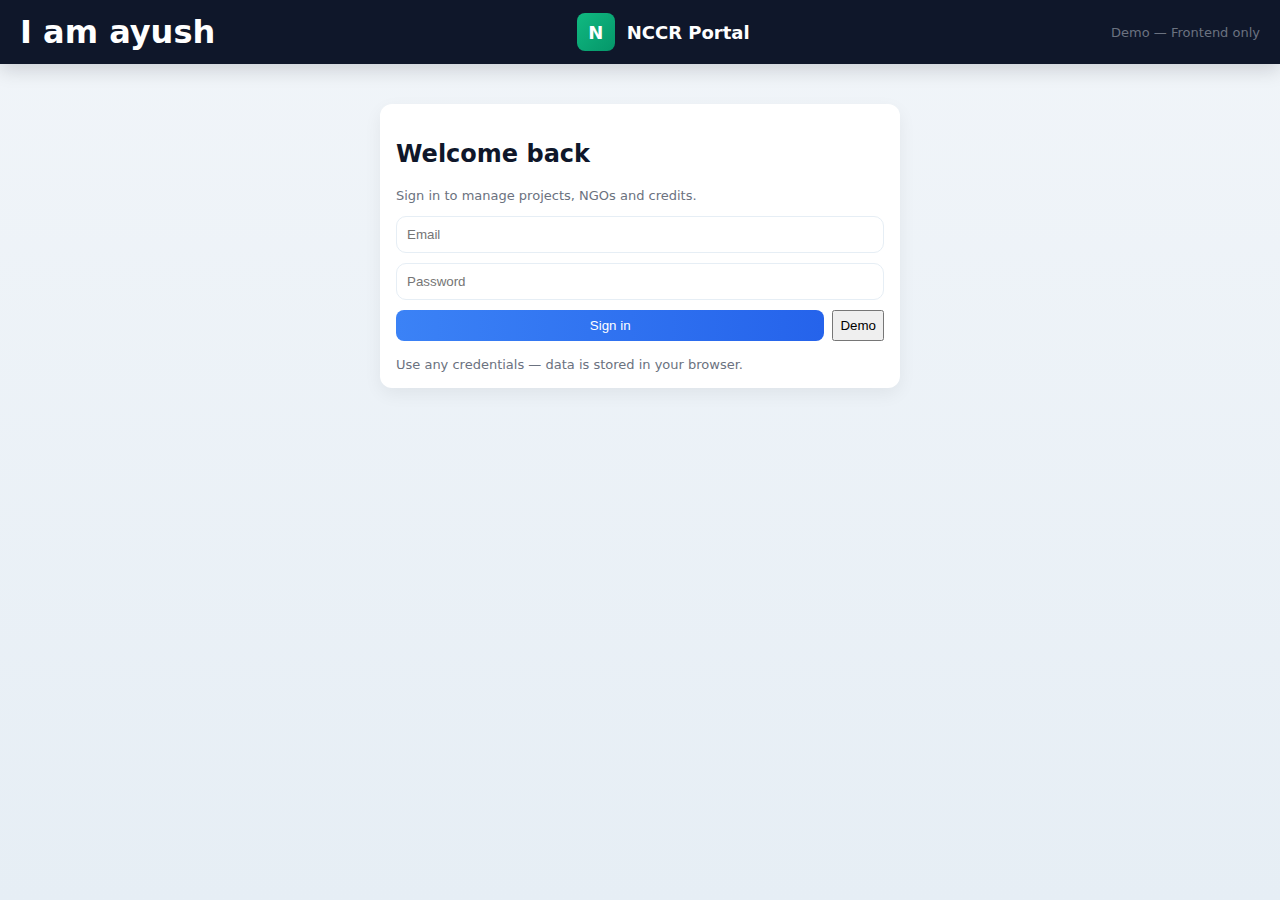
<file: credits.html>
<!doctype html>
<html>
<head><meta charset="utf-8"><title>Credits - NCCR Portal v2</title><meta name="viewport" content="width=device-width,initial-scale=1"><link rel="stylesheet" href="assets/styles.css"></head>
<body onload="requireAuth()">
  <div class="topbar"><div class="brand"><div class="logo-badge">N</div> NCCR Portal</div><div class="top-actions"><div id="header-user" class="small"></div><button id="logout-btn" class="btn">Logout</button></div></div>
  <div class="app">
    <aside class="sidebar"><div style="font-weight:700">Navigation</div><div class="nav"><a href="./dashboard.html">Dashboard</a><a href="./projects.html">Projects</a><a href="ngos.html">NGOs</a><a href="credits.html" class="active">Credits</a><a href="trading.html">Trading</a><a href="profile.html">Profile</a><a href="notifications.html">Notifications</a></div></aside>
    <main class="main">
      <div class="header-row"><div><h2>Credits</h2><div class="small">Issued carbon credits</div></div><div><button id="exportBtn" class="btn-primary">Export CSV</button></div></div>
      <div class="card"><div class="table-wrap"><table class="table" id="creditsTable"><thead><tr><th>ID</th><th>Project ID</th><th>Amount</th><th>Owner</th><th>Issued</th></tr></thead><tbody></tbody></table></div></div>
    </main>
  </div>

<script src="./assets/app.js"></script>
<script>
requireAuth();
const data = NCCR.ensureDemoData();
function render(){
  const tbody = document.querySelector('#creditsTable tbody');
  tbody.innerHTML = '';
  data.credits.forEach(c=>{
    const tr = document.createElement('tr');
    tr.innerHTML = `<td>${c.id}</td><td>${c.project}</td><td>${NCCR.formatNumber(c.amount)}</td><td>${c.owner}</td><td>${c.issued}</td>`;
    tbody.appendChild(tr);
  });
}
document.getElementById('exportBtn').addEventListener('click', ()=>{
  const csv = ['ID,Project,Amount,Owner,Issued', ...data.credits.map(c=>`${c.id},${c.project},${c.amount},${c.owner},${c.issued}`)].join('\n');
  const blob = new Blob([csv], {type:'text/csv'});
  const a = document.createElement('a');
  a.href = URL.createObjectURL(blob);
  a.download = 'credits.csv';
  a.click();
});
render();
</script>
</body>
</html>
</file>
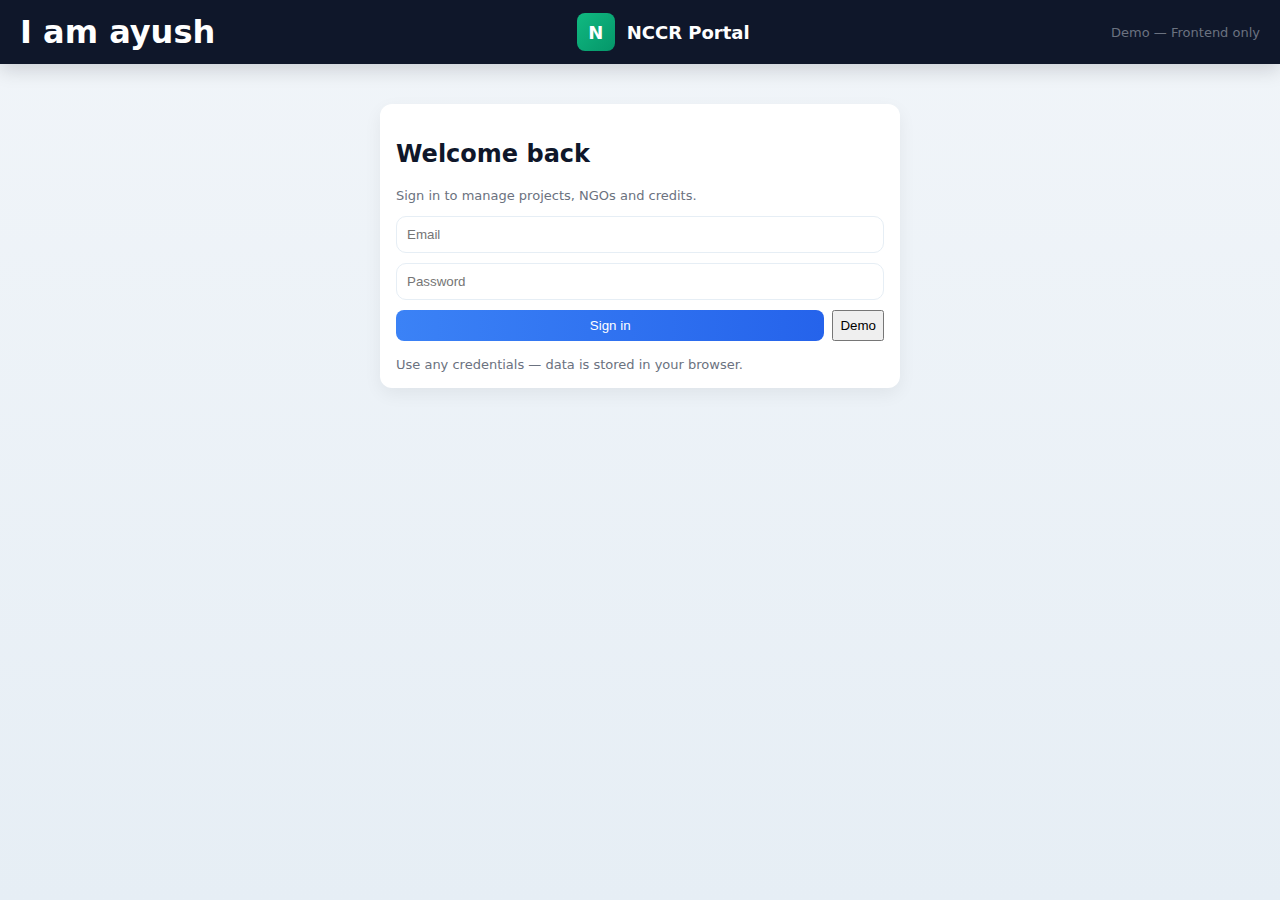
<file: login.html>
<!doctype html>
<html>
<head>
  <meta charset="utf-8">
  <title>Login - NCCR Portal v2</title>
  <meta name="viewport" content="width=device-width,initial-scale=1">
  <link rel="stylesheet" href="assets/styles.css">
</head>
<body>
  <div class="topbar">
    <h1>I am ayush</h1>
    <div class="brand"><div class="logo-badge">N</div> NCCR Portal</div>
    <div class="top-actions"><div class="small">Demo — Frontend only</div></div>
  </div>

  <div style="display:flex;align-items:center;justify-content:center;padding:40px">
    <div class="card" style="max-width:520px;width:100%">
      <h2>Welcome back</h2>
      <p class="small">Sign in to manage projects, NGOs and credits.</p>
      <form id="loginForm" style="margin-top:12px;display:flex;flex-direction:column;gap:10px">
        <input id="email" class="search-input" placeholder="Email" required>
        <input id="password" class="search-input" type="password" placeholder="Password" required>
        <div style="display:flex;gap:8px">
          <button class="btn-primary" style="flex:1">Sign in</button>
          <button type="button" id="demo-btn" class="btn" onclick="demoLogin()">Demo</button>
        </div>
        <div class="small" style="margin-top:6px">Use any credentials — data is stored in your browser.</div>
      </form>
    </div>
  </div>

<script src="assets/app.js"></script>
<script>
document.getElementById('loginForm').addEventListener('submit', function(e){
  e.preventDefault();
  const email = document.getElementById('email').value.trim();
  const name = email.split('@')[0] || 'User';
  localStorage.setItem('nccr_user_v2', JSON.stringify({name, email}));
  NCCR.ensureDemoData();
  location.href = '/dashboard.html';
});
function demoLogin(){
  localStorage.setItem('nccr_user_v2', JSON.stringify({name:'Ashutosh', email:'ashu@example.com'}));
  NCCR.ensureDemoData();
  location.href = '/dashboard.html';
}
</script>
</body>
</html>
</file>
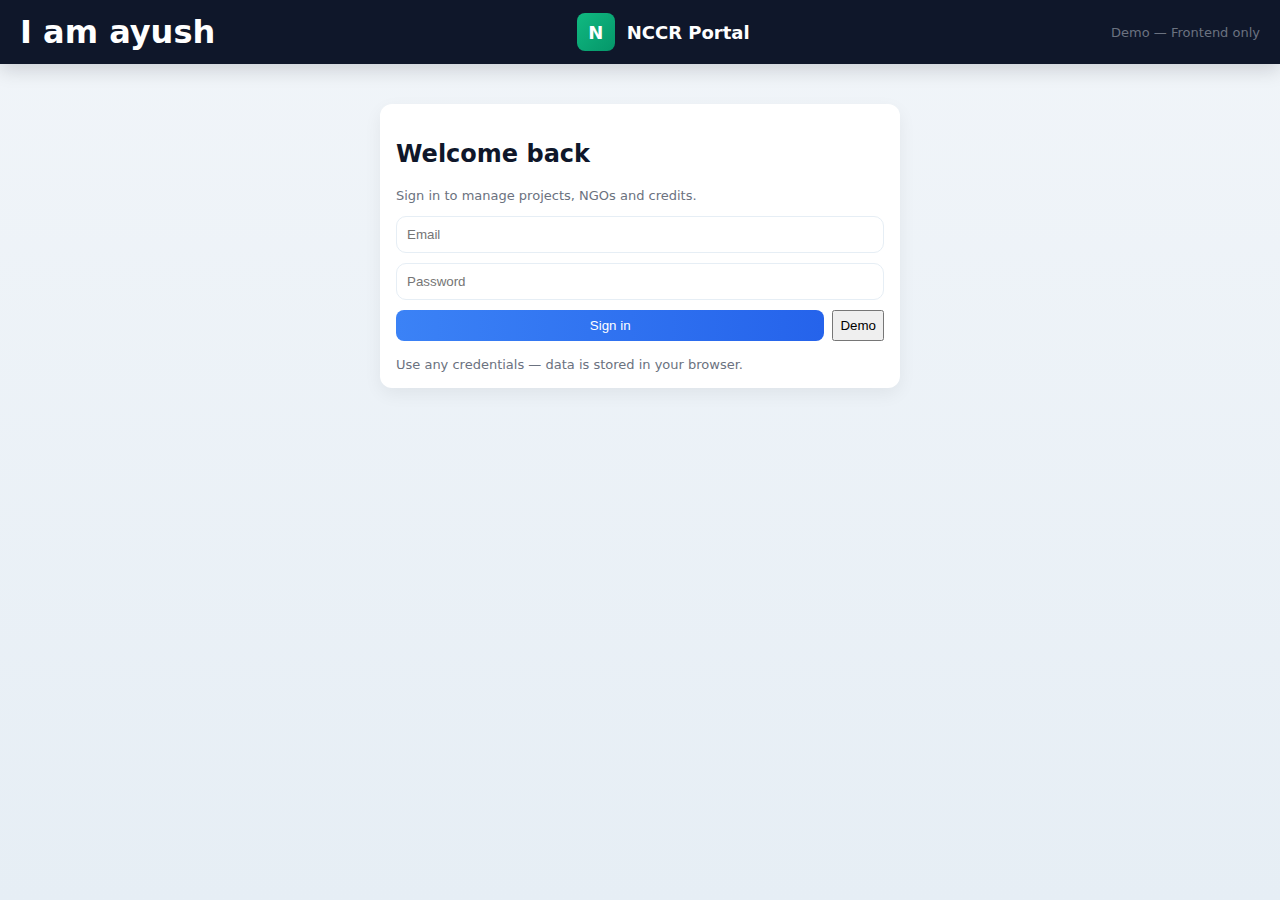
<file: ngos.html>
<!doctype html>
<html>
<head><meta charset="utf-8"><title>NGOs - NCCR Portal v2</title><meta name="viewport" content="width=device-width,initial-scale=1"><link rel="stylesheet" href="assets/styles.css"></head>
<body onload="requireAuth()">
  <div class="topbar"><div class="brand"><div class="logo-badge">N</div> NCCR Portal</div><div class="top-actions"><div id="header-user" class="small"></div><button id="logout-btn" class="btn">Logout</button></div></div>
  <div class="app">
    <aside class="sidebar"><div style="font-weight:700">Navigation</div><div class="nav"><a href="dashboard.html">Dashboard</a><a href="projects.html">Projects</a><a href="ngos.html" class="active">NGOs</a><a href="credits.html">Credits</a><a href="trading.html">Trading</a><a href="profile.html">Profile</a><a href="notifications.html">Notifications</a></div></aside>
    <main class="main">
      <div class="header-row"><div><h2>NGOs</h2><div class="small">List of participating NGOs</div></div><div><input id="q" class="search-input" placeholder="Search NGOs..."></div></div>
      <div class="grid grid-cols-3" id="ngolist"></div>
    </main>
  </div>

<script src="assets/app.js"></script>
<script>
requireAuth();
const data = NCCR.ensureDemoData();
function render(){
  const q = document.getElementById('q').value.toLowerCase();
  const area = document.getElementById('ngolist');
  area.innerHTML = '';
  data.ngos.filter(n=>n.name.toLowerCase().includes(q)).forEach(n=>{
    const div = document.createElement('div');
    div.className='card';
    div.innerHTML = `<div style="font-weight:700">${n.name}</div><div class="small">${n.projects} projects</div><div class="small">${n.email} | ${n.phone}</div>`;
    area.appendChild(div);
  });
}
document.getElementById('q').addEventListener('input', render);
render();
</script>
</body>
</html>
</file>
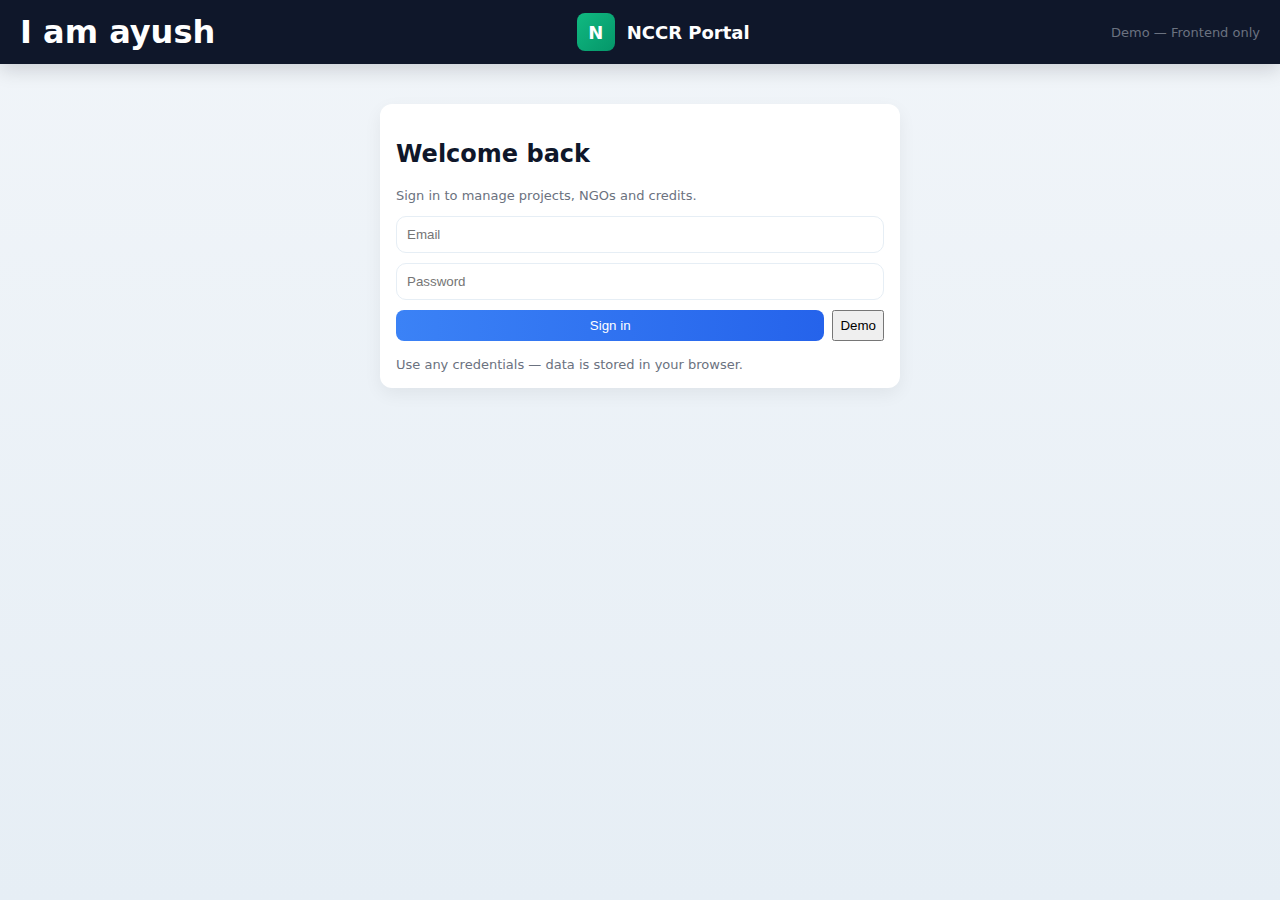
<file: notifications.html>
<!doctype html>
<html><head><meta charset="utf-8"><title>Notifications - NCCR Portal v2</title><meta name="viewport" content="width=device-width,initial-scale=1"><link rel="stylesheet" href="assets/styles.css"></head>
<body onload="requireAuth()">
  <div class="topbar"><div class="brand"><div class="logo-badge">N</div> NCCR Portal</div><div class="top-actions"><div id="header-user" class="small"></div><button id="logout-btn" class="btn">Logout</button></div></div>
  <div class="app"><aside class="sidebar"><div style="font-weight:700">Navigation</div><div class="nav"><a href="dashboard.html">Dashboard</a><a href="projects.html">Projects</a><a href="ngos.html">NGOs</a><a href="credits.html">Credits</a><a href="trading.html">Trading</a><a href="profile.html">Profile</a><a href="notifications.html" class="active">Notifications</a></div></aside>
  <main class="main"><div class="card"><h3>Notifications</h3><ul id="notes"></ul></div></main></div>
<script src="assets/app.js"></script>
<script>
requireAuth();
const notes = ["Project P-001 requires verification","New evidence uploaded for P-002","Credit C-1004 issued"];
const ul = document.getElementById('notes');
notes.forEach(n=>{ const li=document.createElement('li'); li.textContent=n; li.style.padding='8px 0'; ul.appendChild(li); });
</script>
</body></html>
</file>
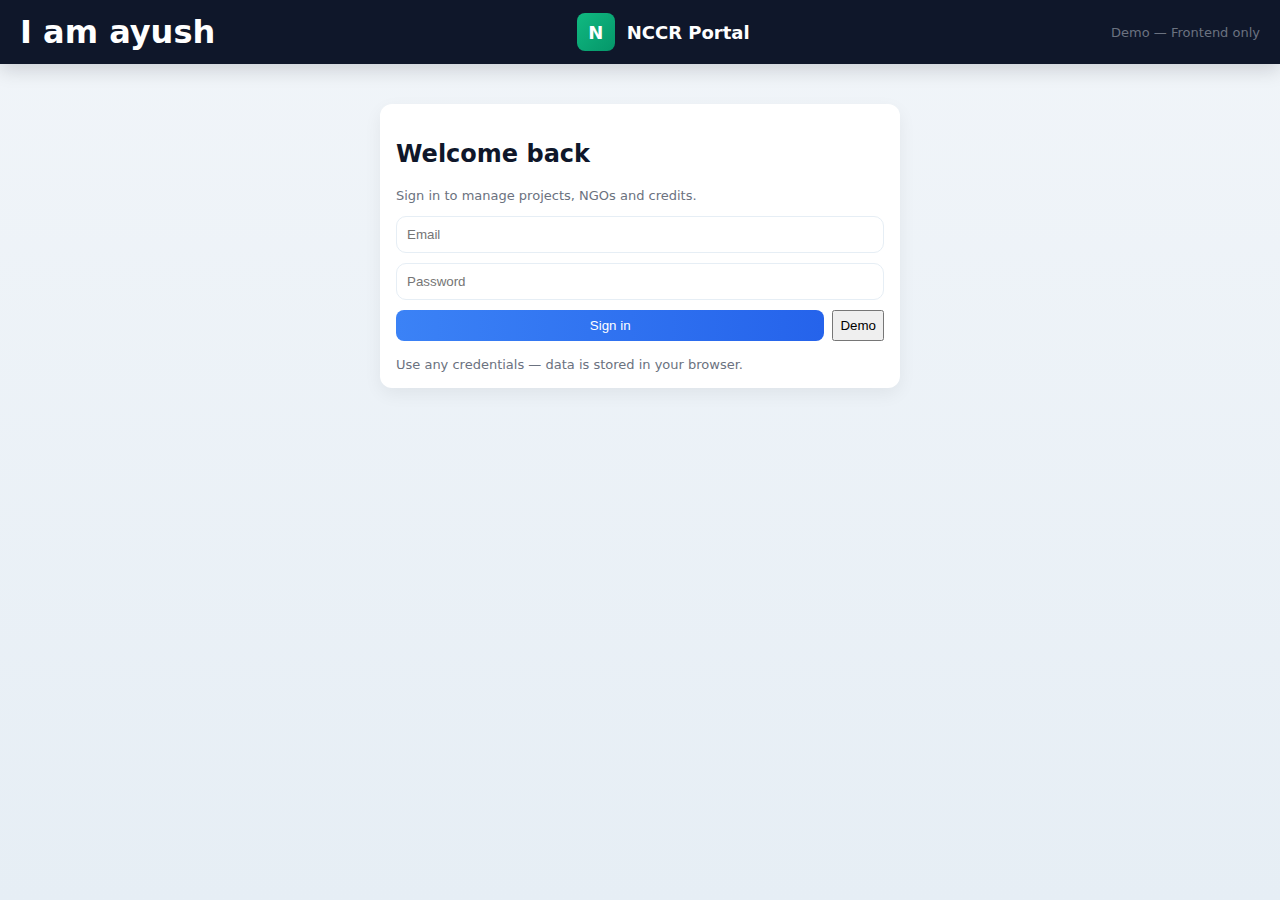
<file: profile.html>
<!doctype html>
<html><head><meta charset="utf-8"><title>Profile - NCCR Portal v2</title><meta name="viewport" content="width=device-width,initial-scale=1"><link rel="stylesheet" href="assets/styles.css"></head>
<body onload="requireAuth()">
  <div class="topbar"><div class="brand"><div class="logo-badge">N</div> NCCR Portal</div><div class="top-actions"><div id="header-user" class="small"></div><button id="logout-btn" class="btn">Logout</button></div></div>
  <div class="app">
    <aside class="sidebar"><div style="font-weight:700">Navigation</div><div class="nav"><a href="dashboard.html">Dashboard</a><a href="projects.html">Projects</a><a href="ngos.html">NGOs</a><a href="credits.html">Credits</a><a href="trading.html">Trading</a><a href="profile.html" class="active">Profile</a><a href="notifications.html">Notifications</a></div></aside>
    <main class="main"><div class="card" style="max-width:600px"><h3>My Profile</h3><form id="frm"><div style="margin-bottom:8px"><label class="small">Name</label><input id="name" class="search-input"></div><div style="margin-bottom:8px"><label class="small">Email</label><input id="email" class="search-input" disabled></div><button class="btn-primary">Save</button></form></div></main>
  </div>
<script src="assets/app.js"></script>
<script>
requireAuth();
const u = getUser();
document.getElementById('name').value = u.name || '';
document.getElementById('email').value = u.email || '';
document.getElementById('frm').addEventListener('submit', e=>{ e.preventDefault(); const name = document.getElementById('name').value; const nu = { ...u, name}; localStorage.setItem('nccr_user_v2', JSON.stringify(nu)); alert('Profile updated (local)'); });
</script>
</body></html>
</file>
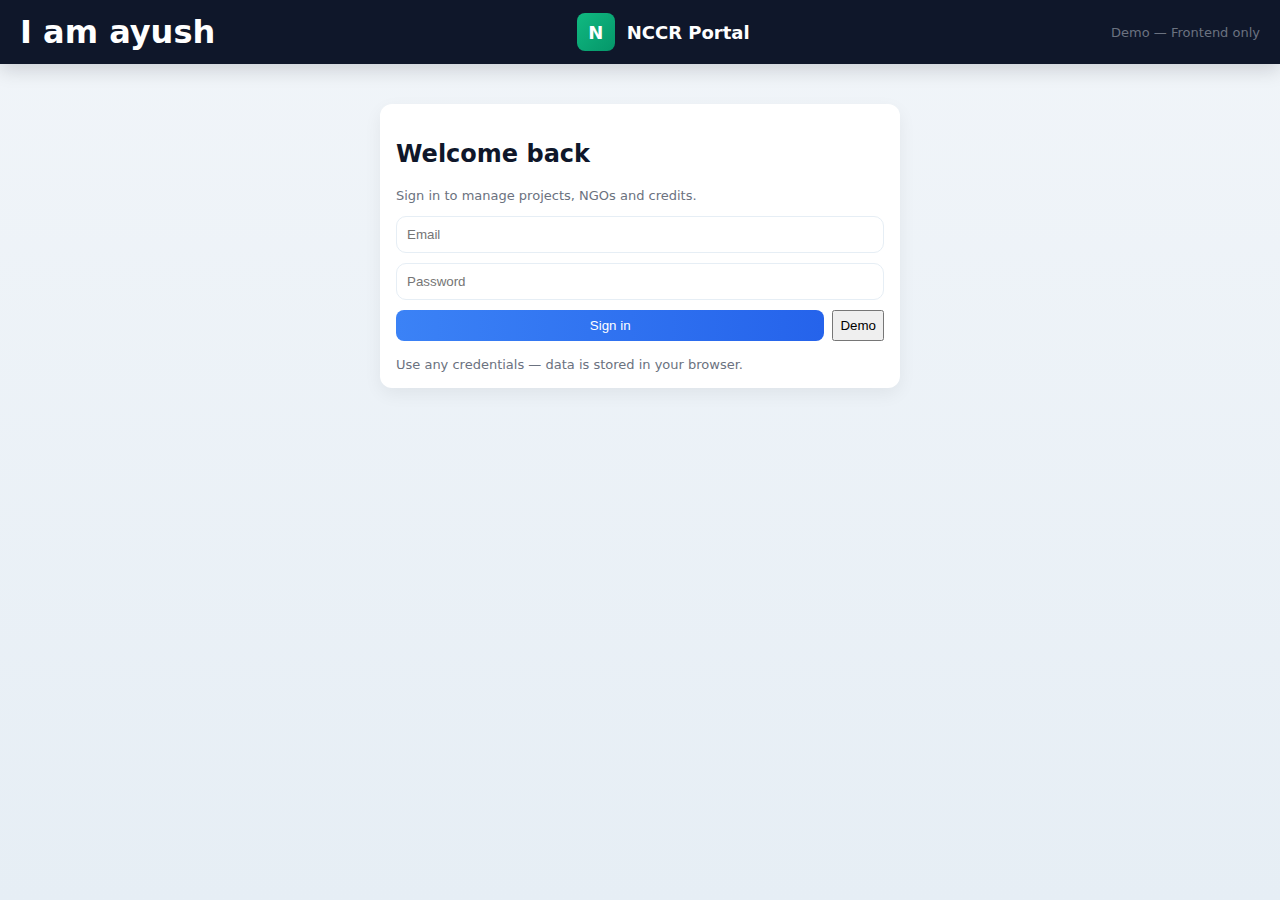
<file: projects.html>
<!doctype html>
<html>
<head><meta charset="utf-8"><title>Projects - NCCR Portal v2</title><meta name="viewport" content="width=device-width,initial-scale=1"><link rel="stylesheet" href="assets/styles.css"></head>
<body onload="requireAuth()">
  <div class="topbar"><div class="brand"><div class="logo-badge">N</div> NCCR Portal</div><div class="top-actions"><div id="header-user" class="small"></div><button id="logout-btn" class="btn">Logout</button></div></div>

  <div class="app">
    <aside class="sidebar">
      <div style="font-weight:700">Navigation</div>
      <div class="nav">
        <a href="dashboard.html">Dashboard</a>
        <a href="projects.html" class="active">Projects</a>
        <a href="ngos.html">NGOs</a>
        <a href="credits.html">Credits</a>
        <a href="trading.html">Trading</a>
        <a href="profile.html">Profile</a>
        <a href="notifications.html">Notifications</a>
      </div>
    </aside>

    <main class="main">
      <div class="header-row">
        <div><h2>Projects</h2><div class="small">Manage and review registered projects</div></div>
        <div>
          <input id="search" class="search-input" placeholder="Search by name, location or NGO">
        </div>
      </div>

      <div class="card">
        <div style="display:flex;gap:8px;align-items:center;margin-bottom:10px">
          <select id="filterStatus" class="search-input" style="width:180px">
            <option value="All">All statuses</option><option>Pending</option><option>Approved</option><option>Rejected</option>
          </select>
          <button id="resetBtn" class="btn">Reset</button>
        </div>

        <div class="table-wrap">
          <table class="table" id="projectsTable"><thead><tr><th>ID</th><th>Name</th><th>Location</th><th>Hectares</th><th>Status</th><th>Credits</th><th>Actions</th></tr></thead><tbody></tbody></table>
        </div>

        <div style="margin-top:10px;display:flex;justify-content:space-between;align-items:center">
          <div class="small">Showing <span id="showing"></span></div>
          <div>
            <button id="prev" class="btn">Prev</button>
            <button id="next" class="btn">Next</button>
          </div>
        </div>
      </div>

    </main>
  </div>

<script src="assets/app.js"></script>
<script>
requireAuth();
const data = NCCR.ensureDemoData();
let projects = data.projects.slice();
let page = 0, perPage = 4;

function render(){
  const q = document.getElementById('search').value.toLowerCase();
  const status = document.getElementById('filterStatus').value;
  let filtered = projects.filter(p=>{
    const matchQ = [p.name, p.location, p.ngo].join(' ').toLowerCase().includes(q);
    const matchStatus = status==='All' ? true : p.status===status;
    return matchQ && matchStatus;
  });
  const start = page*perPage;
  const pageItems = filtered.slice(start, start+perPage);
  const tbody = document.querySelector('#projectsTable tbody');
  tbody.innerHTML = '';
  pageItems.forEach(p=>{
    const tr = document.createElement('tr');
    tr.innerHTML = `<td>${p.id}</td><td>${p.name}</td><td>${p.location}</td><td>${p.hectares}</td><td><span class="badge">${p.status}</span></td><td>${NCCR.formatNumber(p.credits)}</td>
      <td class="row-actions"><button class="btn-approve" onclick="approve('${p.id}')">Approve</button> <button class="btn-reject" onclick="rejectP('${p.id}')">Reject</button></td>`;
    tbody.appendChild(tr);
  });
  document.getElementById('showing').textContent = `${start+1}-${start+pageItems.length} of ${filtered.length}`;
}
function approve(id){ const idx = projects.findIndex(p=>p.id===id); if(idx>=0){ projects[idx].status='Approved'; save(); render(); alert('Approved '+id); } }
function rejectP(id){ const idx = projects.findIndex(p=>p.id===id); if(idx>=0){ projects[idx].status='Rejected'; save(); render(); alert('Rejected '+id); } }
function save(){ const d = NCCR.ensureDemoData(); d.projects = projects; NCCR.saveData(d); }
document.getElementById('search').addEventListener('input', ()=>{ page=0; render(); });
document.getElementById('filterStatus').addEventListener('change', ()=>{ page=0; render(); });
document.getElementById('resetBtn').addEventListener('click', ()=>{ projects = NCCR.ensureDemoData().projects.slice(); document.getElementById('search').value=''; document.getElementById('filterStatus').value='All'; page=0; render(); });
document.getElementById('prev').addEventListener('click', ()=>{ if(page>0){ page--; render(); }});
document.getElementById('next').addEventListener('click', ()=>{ page++; render(); });
render();
</script>
</body>
</html>
</file>
<file: assets/styles.css>
/* NCCR Portal v2 - Enhanced CSS */
:root{
  --bg:#0f172a; /* dark-blue background for header */
  --page-bg: #f8fafc;
  --card:#ffffff;
  --accent:#059669;
  --muted:#6b7280;
  --glass: rgba(255,255,255,0.06);
}
*{box-sizing:border-box}
html,body{height:100%;margin:0;font-family:Inter, system-ui, -apple-system, 'Segoe UI', Roboto, 'Helvetica Neue', Arial;}
body{background:linear-gradient(180deg,#f1f5f9 0%, #e6eef5 100%); color:#0f172a;}

/* header */
.topbar{height:64px;background:var(--bg);color:white;display:flex;align-items:center;justify-content:space-between;padding:0 20px;box-shadow:0 6px 18px rgba(2,6,23,0.15)}
.brand{display:flex;align-items:center;gap:12px;font-weight:700;font-size:18px}
.logo-badge{width:38px;height:38px;border-radius:8px;background:linear-gradient(135deg,#10b981,#059669);display:flex;align-items:center;justify-content:center;color:white;font-weight:700}
.top-actions{display:flex;align-items:center;gap:12px;font-size:14px}
.top-actions .btn{background:transparent;border:1px solid rgba(255,255,255,0.08);color:white;padding:8px 10px;border-radius:8px}

/* layout */
.app{display:flex;min-height:calc(100vh - 64px)}
.sidebar{width:260px;background:linear-gradient(180deg,#ffffff,#f8fafc);padding:18px;border-right:1px solid #e6eef5}
.sidebar .nav{display:flex;flex-direction:column;gap:6px;margin-top:10px}
.nav a{display:flex;align-items:center;gap:10px;padding:10px;border-radius:8px;color:#0f172a;text-decoration:none}
.nav a:hover{background:#eefaf6}
.nav a.active{background:linear-gradient(90deg,#ecfdf5,#dcfce7);border-left:4px solid var(--accent);padding-left:14px}

/* content */
.main{flex:1;padding:20px}
.header-row{display:flex;align-items:center;justify-content:space-between;gap:12px;margin-bottom:16px}
.search-input{padding:10px;border-radius:10px;border:1px solid #e6eef5;min-width:280px}
.grid{display:grid;gap:16px}
.grid-cols-4{grid-template-columns:repeat(4,1fr)}
.grid-cols-3{grid-template-columns:repeat(3,1fr)}
.card{background:var(--card);padding:16px;border-radius:12px;box-shadow:0 6px 18px rgba(2,6,23,0.06)}
.stat-title{font-size:13px;color:var(--muted)}
.stat-value{font-size:22px;font-weight:700;margin-top:6px}
.small{font-size:13px;color:var(--muted)}

/* table */
.table-wrap{overflow-x:auto;border-radius:10px}
.table{width:100%;border-collapse:collapse;min-width:720px;background:transparent}
.table th, .table td{padding:12px 14px;text-align:left;border-bottom:1px solid #eef2f7;font-size:14px}
.table th{background:transparent;color:var(--muted);font-weight:600}
.row-actions button{margin-right:6px;padding:8px 10px;border-radius:8px;border:none;cursor:pointer}
.btn-approve{background:linear-gradient(90deg,#10b981,#059669);color:white}
.btn-reject{background:linear-gradient(90deg,#ef4444,#dc2626);color:white}
.btn-primary{background:linear-gradient(90deg,#3b82f6,#2563eb);color:white;padding:8px 12px;border-radius:8px;border:none}

/* charts area */
.chart-box{display:flex;align-items:center;gap:12px;flex-wrap:wrap}

/* responsive */
@media (max-width:1000px){
  .sidebar{display:none}
  .app{flex-direction:column}
  .grid-cols-4{grid-template-columns:repeat(2,1fr)}
}
@media (max-width:600px){
  .grid-cols-4{grid-template-columns:1fr}
  .grid-cols-3{grid-template-columns:1fr}
  .search-input{min-width:unset;width:100%}
}

/* small helpers */
.kv{display:flex;justify-content:space-between;align-items:center}
.badge{padding:6px 8px;border-radius:999px;font-size:12px;background:#eef2f7;color:#0f172a}
.fade-in{animation:fadeIn .5s ease}
@keyframes fadeIn{from{opacity:0;transform:translateY(6px)}to{opacity:1;transform:none}}
</file>
